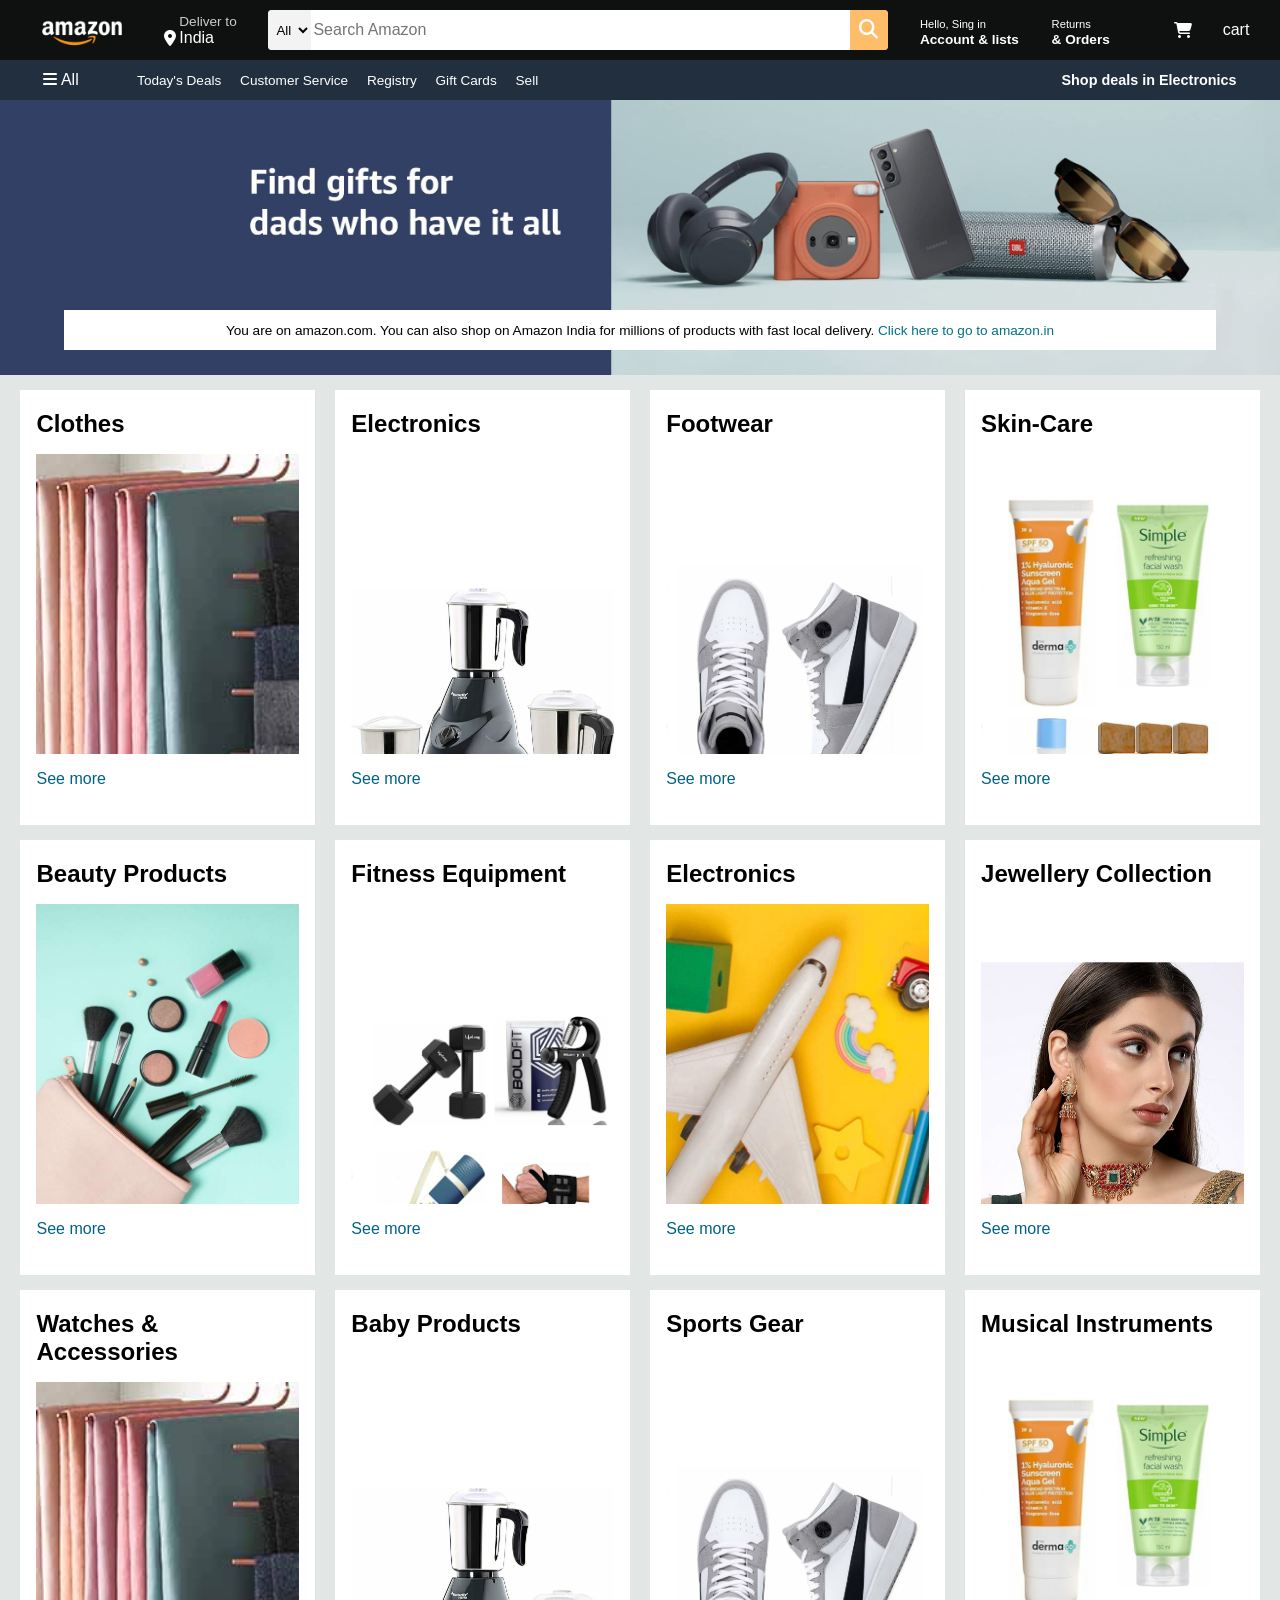
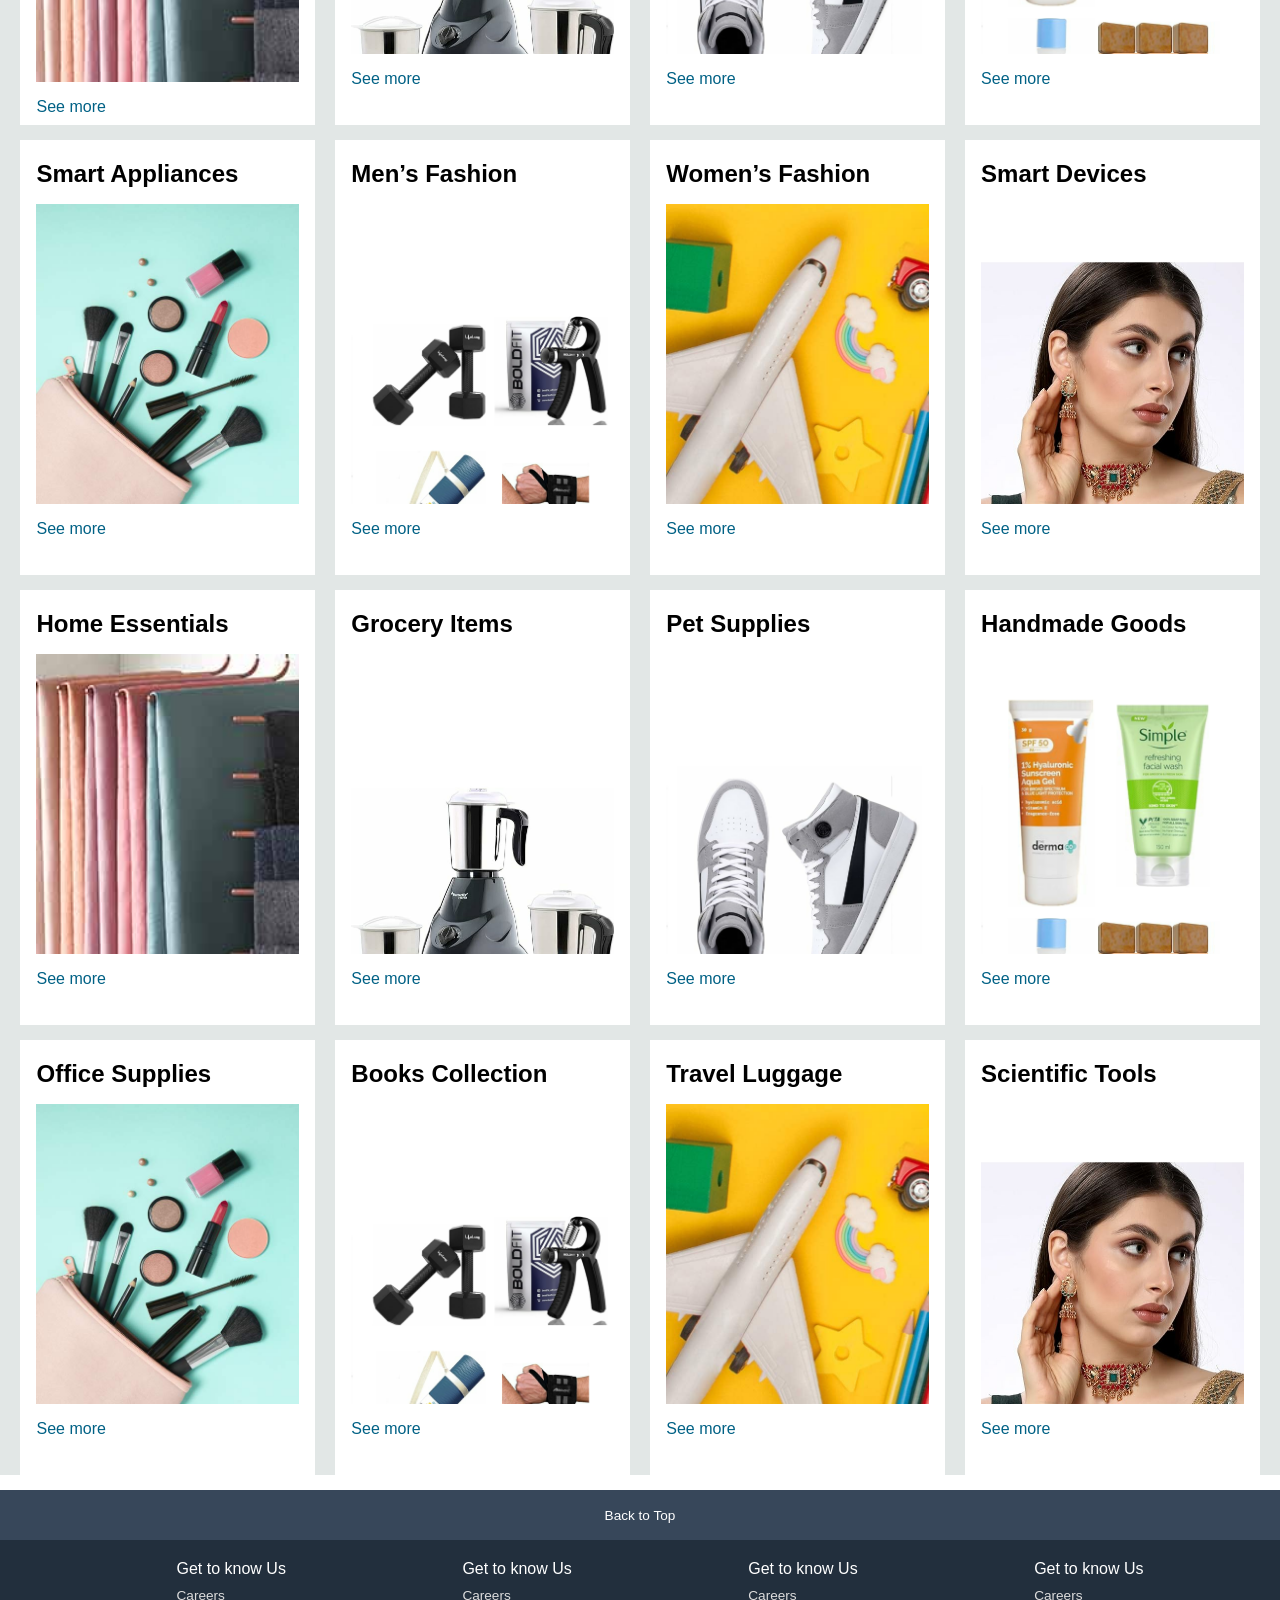
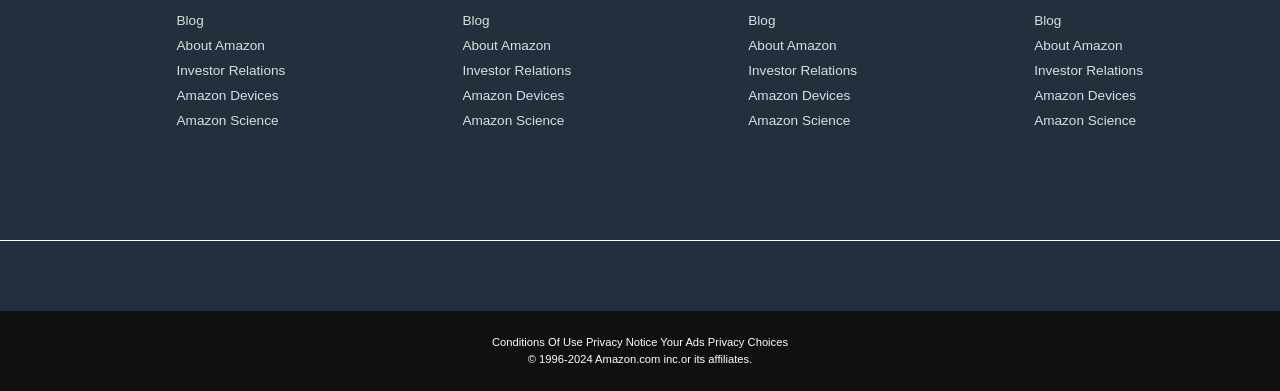
<file: index.html>
<!doctype html>

<html lang="en"> 

 <head> 

    <meta charset="UTF-8">

<meta http-equiv="X-UA-Compatible" content ="IE=edge">

<meta name="viewport" content="width=device-width, initial-scale=1.0">

  

  <title>Amazon clone</title> 

  <link rel="stylesheet" href="https://cdnjs.cloudflare.com/ajax/libs/font-awesome/6.5.2/css/all.min.css"> 

  <link rel="stylesheet" href="style.css"> 

 </head> 

 <body> 

  <header> 

   <div class="navbar"> 

    <div class="nav-logo border"> 

     <div class="logo" img src="logo.png">

     </div> 

    </div> 

    <div class="nav-address border "> 

     <p class="add">Deliver to</p> 

     <div class="add-icon"> <i class="fa-solid fa-location-dot"></i> 

      <p class="add2">India</p> 

     </div> 

    </div> 

    <div class="nav-search"> <select class="select-search"> <option>All</option> </select> 

     <input placeholder="Search Amazon" class="search-input "> 

     <div class="Search-icon"> <i class="fa-solid fa-magnifying-glass"></i> 

     </div> 

    </div> 

    <div class="nav-singin border "> 

     <p><span>Hello, Sing in</span></p> 

     <p class="nav2">Account &amp; lists</p> 

    </div> 

    <div class="nav-return border "> 

     <p><span>Returns</span></p> 

     <p class="nav2">&amp; Orders</p> 

    </div> 

    <div class="nav-cart border"></div> <i class="fa-solid fa-cart-shopping"></i> 

    <p>cart</p> 

   </div> 

   <div class="panel"> 

    <div class="panel-all"> <i class="fa-solid fa-bars"></i> All 

    </div> 

    <div class="panel-op"> 

     <p>Today's Deals</p> 

     <p>Customer Service</p> 

     <p>Registry</p> 

     <p>Gift Cards</p> 

     <p>Sell</p> 

    </div> 

    <div class="panel-deals">

      Shop deals in Electronics 

    </div> 

   </div> 

  </header> 

  <div class="hero"> 

   

   <div class="hero-m"> 

    <p>You are on amazon.com. You can also shop on Amazon India for millions of products with fast local delivery. <a> Click here to go to amazon.in</a></p> 

   </div> 

  </div> 

  <div class="shop-section">
    <div class="box1 box">
        <div class="box-content">
            <h2>Clothes</h2>
            <div class="box-img" style="background-image: url('box1.jpg');"></div>
            <p>See more</p>
        </div>
    </div>
    <div class="box2 box">
        <div class="box-content">
            <h2>Electronics</h2>
            <div class="box-img" style="background-image: url('head.jpg');"></div>
            <p>See more</p>
        </div>
    </div>
    <div class="box3 box">
        <div class="box-content">
            <h2>Footwear</h2>
            <div class="box-img" style="background-image: url('foot.jpg');"></div>
            <p>See more</p>
        </div>
    </div>
    <div class="box4 box">
        <div class="box-content">
            <h2>Skin-Care</h2>
            <div class="box-img" style="background-image: url('skin.jpg');"></div>
            <p>See more</p>
        </div>
    </div>
    <div class="box5 box">
        <div class="box-content">
            <h2>Beauty Products</h2>
            <div class="box-img" style="background-image: url('box5.jpg');"></div>
            <p>See more</p>
        </div>
    </div>
    <div class="box6 box">
        <div class="box-content">
            <h2>Fitness Equipment</h2>
            <div class="box-img" style="background-image: url('fit.jpg');"></div>
            <p>See more</p>
        </div>
    </div>
    <div class="box7 box">
        <div class="box-content">
            <h2>Electronics</h2>
            <div class="box-img" style="background-image: url('box7.jpg');"></div>
            <p>See more</p>
        </div>
    </div>
    <div class="box8 box">
        <div class="box-content">
            <h2>Jewellery Collection</h2>
            <div class="box-img" style="background-image: url('jew.jpg');"></div>
            <p>See more</p>
        </div>
    </div>
        <div class="box1 box">
        <div class="box-content">
            <h2>Watches & Accessories</h2>
            <div class="box-img" style="background-image: url('box1.jpg');"></div>
            <p>See more</p>
        </div>
    </div>
    <div class="box2 box">
        <div class="box-content">
            <h2>Baby Products</h2>
            <div class="box-img" style="background-image: url('head.jpg');"></div>
            <p>See more</p>
        </div>
    </div>
    <div class="box3 box">
        <div class="box-content">
            <h2>Sports Gear</h2>
            <div class="box-img" style="background-image: url('foot.jpg');"></div>
            <p>See more</p>
        </div>
    </div>
    <div class="box4 box">
        <div class="box-content">
            <h2>Musical Instruments</h2>
            <div class="box-img" style="background-image: url('skin.jpg');"></div>
            <p>See more</p>
        </div>
    </div>
    <div class="box5 box">
        <div class="box-content">
            <h2>Smart Appliances</h2>
            <div class="box-img" style="background-image: url('box5.jpg');"></div>
            <p>See more</p>
        </div>
    </div>
    <div class="box6 box">
        <div class="box-content">
            <h2>Men’s Fashion</h2>
            <div class="box-img" style="background-image: url('fit.jpg');"></div>
            <p>See more</p>
        </div>
    </div>
    <div class="box7 box">
        <div class="box-content">
            <h2>Women’s Fashion</h2>
            <div class="box-img" style="background-image: url('box7.jpg');"></div>
            <p>See more</p>
        </div>
    </div>
    <div class="box8 box">
        <div class="box-content">
            <h2>Smart Devices</h2>
            <div class="box-img" style="background-image: url('jew.jpg');"></div>
            <p>See more</p>
        </div>
     </div>


       <div class="box1 box">
        <div class="box-content">
            <h2>Home Essentials</h2>
            <div class="box-img" style="background-image: url('box1.jpg');"></div>
            <p>See more</p>
        </div>
    </div>
    <div class="box2 box">
        <div class="box-content">
            <h2>Grocery Items</h2>
            <div class="box-img" style="background-image: url('head.jpg');"></div>
            <p>See more</p>
        </div>
    </div>
    <div class="box3 box">
        <div class="box-content">
            <h2>Pet Supplies</h2>
            <div class="box-img" style="background-image: url('foot.jpg');"></div>
            <p>See more</p>
        </div>
    </div>
    <div class="box4 box">
        <div class="box-content">
            <h2>Handmade Goods</h2>
            <div class="box-img" style="background-image: url('skin.jpg');"></div>
            <p>See more</p>
        </div>
    </div>
    <div class="box5 box">
        <div class="box-content">
            <h2>Office Supplies</h2>
            <div class="box-img" style="background-image: url('box5.jpg');"></div>
            <p>See more</p>
        </div>
    </div>
    <div class="box6 box">
        <div class="box-content">
            <h2>Books Collection</h2>
            <div class="box-img" style="background-image: url('fit.jpg');"></div>
            <p>See more</p>
        </div>
    </div>
    <div class="box7 box">
        <div class="box-content">
            <h2>Travel Luggage</h2>
            <div class="box-img" style="background-image: url('box7.jpg');"></div>
            <p>See more</p>
        </div>
    </div>
    <div class="box8 box">
        <div class="box-content">
            <h2>Scientific Tools</h2>
            <div class="box-img" style="background-image: url('jew.jpg');"></div>
            <p>See more</p>
        </div>
    </div>
    
</div>
  
  
  
  <footer> 

   <div class="foot-panel1">

     Back to Top 

   </div> 

   <div class="foot-panel2"> 

    <ul> 

     <p>Get to know Us</p> <a>Careers</a> <a>Blog</a> <a>About Amazon </a> <a>Investor Relations</a> <a>Amazon Devices</a> <a>Amazon Science</a> 

    </ul> 

    <ul> 

     <p>Get to know Us</p> <a>Careers</a> <a>Blog</a> <a>About Amazon </a> <a>Investor Relations</a> <a>Amazon Devices</a> <a>Amazon Science</a> 

    </ul> 

    <ul> 

     <p>Get to know Us</p> <a>Careers</a> <a>Blog</a> <a>About Amazon </a> <a>Investor Relations</a> <a>Amazon Devices</a> <a>Amazon Science</a> 

    </ul> 

    <ul> 

     <p>Get to know Us</p> <a>Careers</a> <a>Blog</a> <a>About Amazon </a> <a>Investor Relations</a> <a>Amazon Devices</a> <a>Amazon Science</a> 

    </ul> 

   </div> 

   <div class="foot-panel3"> 

    <div class="logo" img src="logo.png"></div> 

   </div> 

   <div class="foot-panel4"> 

    <div class="pages"> <a>Conditions Of Use</a> <a>Privacy Notice</a> <a>Your Ads Privacy Choices</a> 

    </div> 

    <div class="copy">

      © 1996-2024 Amazon.com inc.or its affiliates. 

    </div> 

   </div> 

  </footer> 

 </body>

</html>
</file>
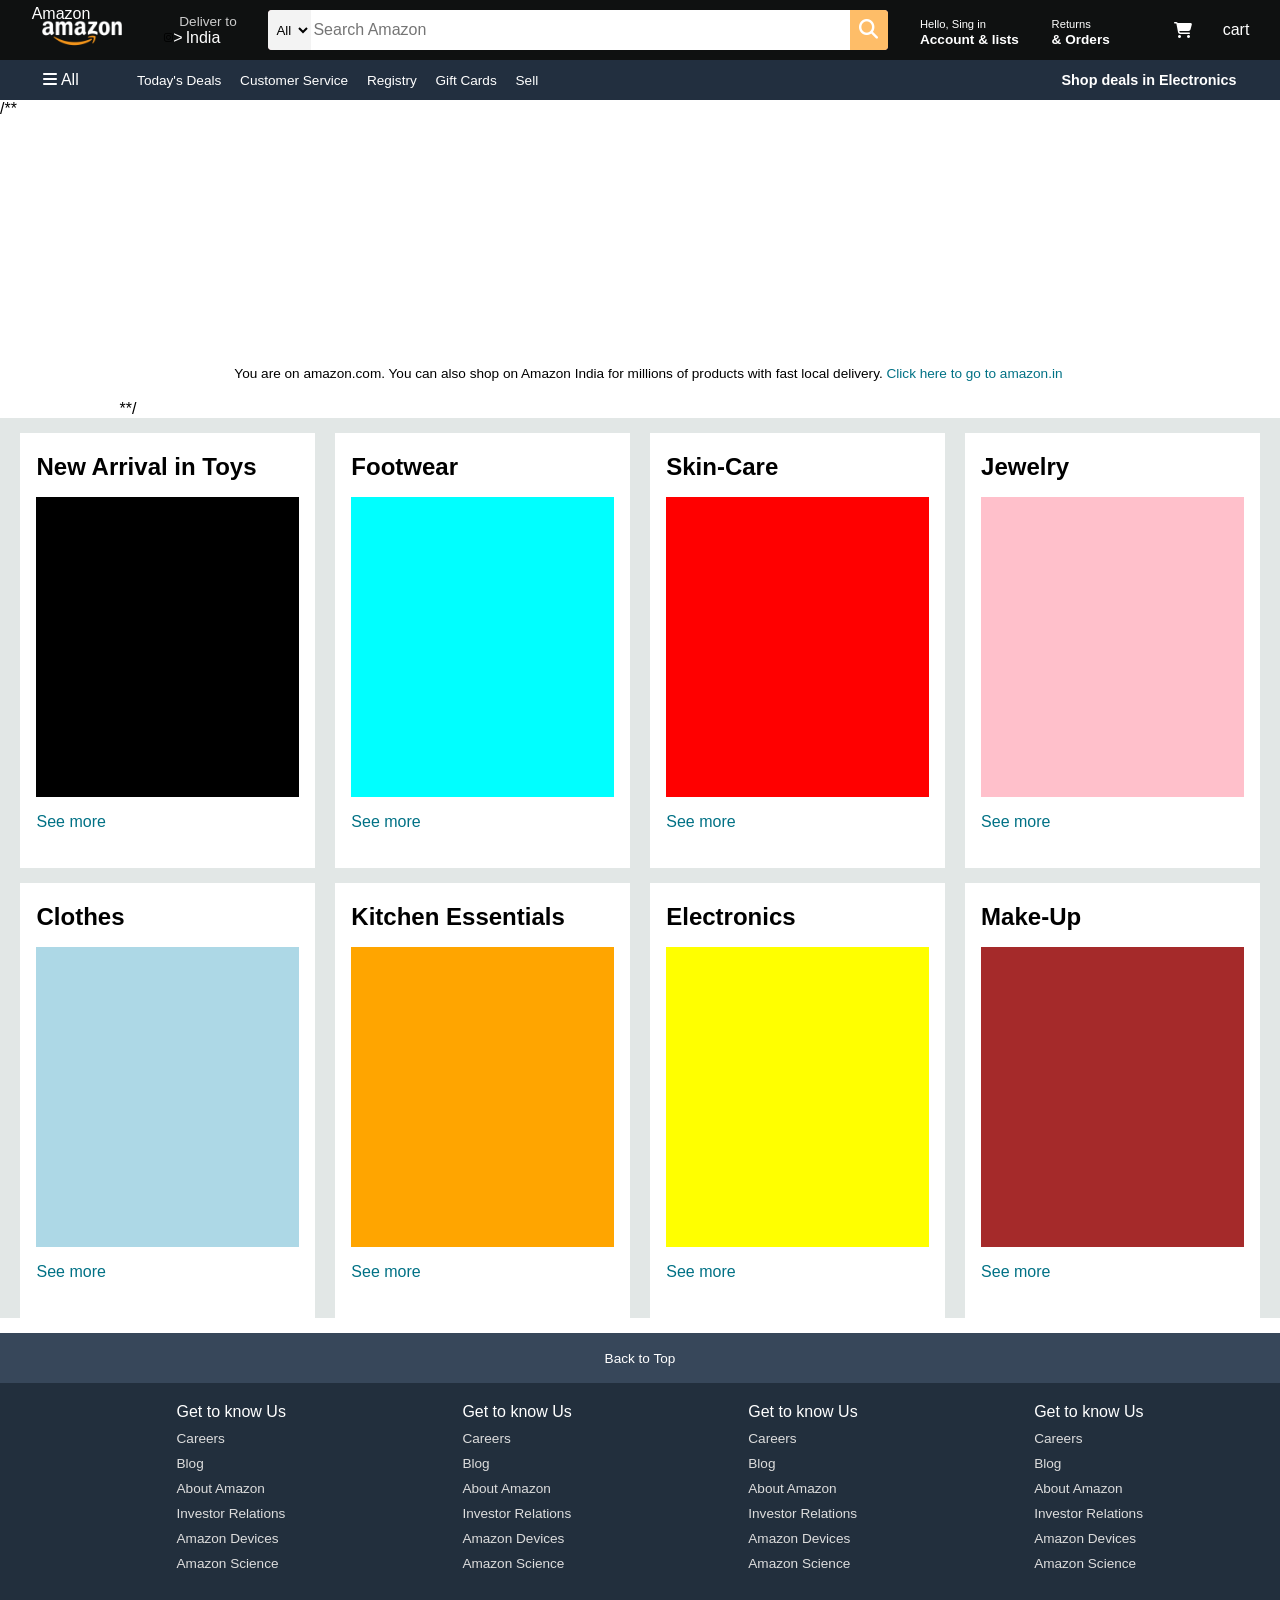
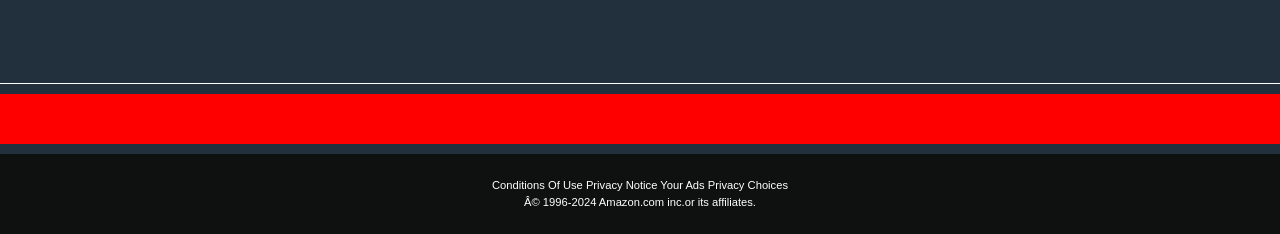
<file: Amazing.html>
<!doctype html>
<html lang="en"> 
 <head> 
  <meta charset="UFT-8"> 
  <meta http-equiv"x-ua-compatible" content="IE=edge"> 
  <meta name="viewport" content="initial-scale=&quot;1.0&quot;&quot;"> 
  <title>Amazon clone</title> 
  <link rel="stylesheet" href="https://cdnjs.cloudflare.com/ajax/libs/font-awesome/6.5.2/css/all.min.css"> 
  <link rel="stylesheet" href="style.css"> 
 <style type="text/css" id="dcoder_stylesheet">*{
  margin: 0;
  font-family: Arial;
  border: border-box;
}

.navbar{
  height: 60px;
  background-color:  #0f1111;
  color: white;
  display: flex;
  align-items: center;
  justify-content: space-evenly;
  
  
  
}
.nav-logo{
  height: 50px;
  width: 100px;
}

.logo{
  background-size: cover;
  height: 50px;
  width: 100%x;

}

.border{
  border: 1.5px solid transparent;
}

.border:hover {
  border: 1.5px solid white;
}


/** box2 **/
  .add{
    color: #cccccc;
    font-size: 0.85rem;
    margin-left: 15px;
    
  }
  
  .add2{
    font-size: 1rem;
    margin-left: 3px;
    
  }
  
.add-icon{
    display: flex;
    align-items: center;
  }
  
  /** box3**/
  
.nav-search{
  display: flex;
  justify-content : space-evenly ;
  background-color: pink;
  width: 620px;
  height: 40px;
  border-radius: 4px;
  }
.select-search{
  background-color: #f3f3f3;
  width: 50px ;
  text-align: center;
  border-top-left-radius: 4px;
  border-bottom-left-radius: 4px;
  border: none;
}
.search-input{
  width: 100%;
  font-size: 1rem;
  border: none;
}
.Search-icon {
  width: 45px;
  display: flex;
  justify-content: center;
  align-items: center;
  font-size: 1.2rem;
  background-color: #febd68;
  border-top-right-radius: 4px;
  border-bottom-right-radius: 4px;
  color: 0f1111;
}

.nav-search:hover{
  border: 2px solid orange;
}

/**box4**/
span{
  font-size: 0.7rem;
}
.nav2{
  font-size: 0.85rem;
  font-weight: 700;
}

/**box5**/
  .nav-cart i {
    font-size: 30px;
  }
  
  .nav-cart{
    font-size: 0.85rem;
    font-weight: 700;
  }
  
  /** panel **/
 
  .panel{
      height: 40px;
      background-color: #222f3f;
      display: flex;
      color: white;
      align-items: center;
      justify-content: space-evenly;
    }
    .panel-op p {
      display: inline;
      margin-left: 15px;
    }
    
    .panel-op{
      width: 70%;
      font-size: 0.85rem;
    }
    
    .panel-deals{
      font-size: 0.9rem;
      font-weight: 700;
    }
    
    /** hero **/
   
   .hero{
     background-image: url("");
     background-size: cover;  
     height: 300px;
     display: flex;
     justify-content: center;
     align-items: flex-end;
   } 
   
   .hero-m{
     background-color: white;
     color: black;
     height: 40px;
     display: flex;
     align-items: center;
     justify-content: center;
     font-size: 0.85rem;
     width: 80%;
     margin-bottom: 25px;
   } 
   
   .hero-m a{
     color: #007185;
   }
   
   
   /** shop section  **/
     
     .shop-section{
       display: flex;
       flex-wrap: wrap;
       justify-content: space-evenly;
       background-color: #e2e7e6;
       
     }
     
   
     .box{
      /**  border: 2px solid black; **/
       height: 400px;
       width: 23%;
       background-color: white;
       padding: 20px 0px 15px;
       margin-top: 15px ;
     }
     
     .box-image{
       height: 300px;
       background-size: contain;
       margin-bottom: 1rem ;
       margin-top: 1rem ;
       
     }
     
     .box-content{
      margin-left: 1rem;
      margin-right: 1rem;
     }
     .box-content p {
       color: #007185 ;
     }
     
     
     
     /**  footer  **/
       
  footer{
    margin-top: 15px;
  }
       
  .foot-panel1{
    background-color: #37475a;
    color: white;
    height: 50px;
    display: flex;
    justify-content: center;
    align-items: center;
    font-size: 0.85rem;
  } 
  .foot-panel2{
    background-color: #222f3d;
    color: white;
    height: 300px;
    display: flex;
    justify-content: space-evenly;
    
  }
  
  ul{
    margin-top: 20px;
    
  } 
  
  
  ul a {
    display: block;
    font-size: 0.85rem;
    margin-top: 10px;
    color: #dddddd;
    
  } 
  .foot-panel3{
    background-color: #222f3d;
    color: white;
    border-top: 0.5px solid white;
    height: 70px;
    display: flex;
    justify-content: center;
    align-items: center;
  }  
  
  .logo{
  background-image: ;
  background-size: cover;  
  height: 50px;
  width: 100%x;
  }
  
  .foot-panel4{
    background-color: #0f1111;
    color: white;
    height: 80px;
    font-size: 0.7rem;
    text-align: center;

  }
       
       
  .pages{
      padding-top: 25px;
   
  }
.copy{
     padding-top: 5px;
  
   }</style></head> 
 <body> 
  <header> 
   <div class="navbar"> 
    <div class="nav-logo border"> 
     <div class="logo">
       Amazon 
     </div> 
    </div> 
    <div class="nav-address border "> 
     <p class="add">Deliver to</p> 
     <div class="add-icon"><i class="fa-brands fa-instagram fa-beat-fade fa-2xs" style="color: #000000;"></i>&gt; 
      <p class="add2">India</p> 
     </div> 
    </div> 
    <div class="nav-search"> <select class="select-search"> <option>All</option> </select> 
     <input placeholder="Search Amazon" class="search-input "> 
     <div class="Search-icon"> <i class="fa-solid fa-magnifying-glass"></i> 
     </div> 
    </div> 
    <div class="nav-singin border "> 
     <p><span>Hello, Sing in</span></p> 
     <p class="nav2">Account &amp; lists</p> 
    </div> 
    <div class="nav-return border "> 
     <p><span>Returns</span></p> 
     <p class="nav2">&amp; Orders</p> 
    </div> 
    <div class="nav-cart border"></div> <i class="fa-solid fa-cart-shopping"></i> 
    <p>cart</p> 
   </div> 
   <div class="panel"> 
    <div class="panel-all"> <i class="fa-solid fa-bars"></i> All 
    </div> 
    <div class="panel-op"> 
     <p>Today's Deals</p> 
     <p>Customer Service</p> 
     <p>Registry</p> 
     <p>Gift Cards</p> 
     <p>Sell</p> 
    </div> 
    <div class="panel-deals">
      Shop deals in Electronics 
    </div> 
   </div> 
  </header> /** 
  <div class="hero" img src="https://www.amazon.in/s/?_encoding=UTF8&amp;rh=n%3A1374357031&amp;fs=true&amp;ref=lp_1374357031_sar&amp;pd_rd_w=qTxGN&amp;content-id=amzn1.sym.734b625c-9e85-4ee8-b483-e203fc44d166&amp;pf_rd_p=734b625c-9e85-4ee8-b483-e203fc44d166&amp;pf_rd_r=GS90GKXDNJN405NY5KMC&amp;pd_rd_wg=I5j51&amp;pd_rd_r=0229cf1a-a6de-4d50-b264-a2871c1913a4&amp;ref_=pd_hp_d_hero_unk" alt="image">
    **/ 
   <div class="hero-m"> 
    <p>You are on amazon.com. You can also shop on Amazon India for millions of products with fast local delivery. <a> Click here to go to amazon.in</a></p> 
   </div> 
  </div> 
  <div class="shop-section"> 
   <div class="box"> 
    <div class="box-content"> 
     <h2>New Arrival in Toys</h2> 
     <div class="box-image " style="background-color: black;"></div> 
     <p>See more</p> 
    </div> 
   </div> 
   <div class="box "> 
    <div class="box-content"> 
     <h2>Footwear</h2> 
     <div class="box-image " style="background-color: aqua;"></div> 
     <p>See more</p> 
    </div> 
   </div> 
   <div class="box"> 
    <div class="box-content"> 
     <h2>Skin-Care</h2> 
     <div class="box-image " style="background-color: red;"></div> 
     <p>See more</p> 
    </div> 
   </div> 
   <div class=" box"> 
    <div class="box-content"> 
     <h2>Jewelry</h2> 
     <div class="box-image " style="background-color: pink;"></div> 
     <p>See more</p> 
    </div> 
   </div> 
   <div class="box"> 
    <div class="box-content"> 
     <h2>Clothes</h2> 
     <div class="box-image" style="background-color: lightblue;"></div> 
     <p>See more</p> 
    </div> 
   </div> 
   <div class="box "> 
    <div class="box-content"> 
     <h2>Kitchen Essentials </h2> 
     <div class="box-image " style="background-color: orange"></div> 
     <p>See more</p> 
    </div> 
   </div> 
   <div class="box"> 
    <div class="box-content"> 
     <h2>Electronics</h2> 
     <div class="box-image " style="background-color: yellow;"></div> 
     <p>See more</p> 
    </div> 
   </div> 
   <div class="box"> 
    <div class="box-content"> 
     <h2>Make-Up</h2> 
     <div class="box-image " style="background-color: brown;"></div> 
     <p>See more</p> 
    </div> 
   </div> 
  </div> 
  <footer> 
   <div class="foot-panel1">
     Back to Top 
   </div> 
   <div class="foot-panel2"> 
    <ul> 
     <p>Get to know Us</p> <a>Careers</a> <a>Blog</a> <a>About Amazon </a> <a>Investor Relations</a> <a>Amazon Devices</a> <a>Amazon Science</a> 
    </ul> 
    <ul> 
     <p>Get to know Us</p> <a>Careers</a> <a>Blog</a> <a>About Amazon </a> <a>Investor Relations</a> <a>Amazon Devices</a> <a>Amazon Science</a> 
    </ul> 
    <ul> 
     <p>Get to know Us</p> <a>Careers</a> <a>Blog</a> <a>About Amazon </a> <a>Investor Relations</a> <a>Amazon Devices</a> <a>Amazon Science</a> 
    </ul> 
    <ul> 
     <p>Get to know Us</p> <a>Careers</a> <a>Blog</a> <a>About Amazon </a> <a>Investor Relations</a> <a>Amazon Devices</a> <a>Amazon Science</a> 
    </ul> 
   </div> 
   <div class="foot-panel3"> 
    <div class="logo" style="background-color: red;"></div> 
   </div> 
   <div class="foot-panel4"> 
    <div class="pages"> <a>Conditions Of Use</a> <a>Privacy Notice</a> <a>Your Ads Privacy Choices</a> 
    </div> 
    <div class="copy">
      © 1996-2024 Amazon.com inc.or its affiliates. 
    </div> 
   </div> 
  </footer> 
 
</body></html>
</file>
<file: style.css>
*{

  margin: 0;

  font-family: Arial;

  border: border-box;

}

.navbar{

  height: 60px;

  background-color:  #0f1111;

  color: white;

  display: flex;

  align-items: center;

  justify-content: space-evenly;

  

  

  

}

.nav-logo{

  height: 50px;

  width: 100px;

}

.logo{

  background-image: url("logo.png");
  background-size: cover;

  height: 50px;

  width: 100%;

}

.border{

  border: 1.5px solid transparent;

}

.border:hover {

  border: 1.5px solid white;

}

/** box2 **/

  .add{

    color: #cccccc;

    font-size: 0.85rem;

    margin-left: 15px;

    

  }

  

  .add2{

    font-size: 1rem;

    margin-left: 3px;

    

  }

  

.add-icon{

    display: flex;

    align-items: center;

  }

  

  /** box3**/

  

.nav-search{

  display: flex;

  justify-content : space-evenly ;

  background-color: pink;

  width: 620px;

  height: 40px;

  border-radius: 4px;

  }

.select-search{

  background-color: #f3f3f3;

  width: 50px ;

  text-align: center;

  border-top-left-radius: 4px;

  border-bottom-left-radius: 4px;

  border: none;

}

.search-input{

  width: 100%;

  font-size: 1rem;

  border: none;

}

.Search-icon {

  width: 45px;

  display: flex;

  justify-content: center;

  align-items: center;

  font-size: 1.2rem;

  background-color: #febd68;

  border-top-right-radius: 4px;

  border-bottom-right-radius: 4px;

  color: 0f1111;

}

.nav-search:hover{

  border: 2px solid orange;

}

/**box4**/

span{

  font-size: 0.7rem;

}

.nav2{

  font-size: 0.85rem;

  font-weight: 700;

}

/**box5**/

  .nav-cart i {

    font-size: 30px;

  }

  

  .nav-cart{

    font-size: 0.85rem;

    font-weight: 700;

  }

  

  /** panel **/

 

  .panel{

      height: 40px;

      background-color: #222f3f;

      display: flex;

      color: white;

      align-items: center;

      justify-content: space-evenly;

    }

    .panel-op p {

      display: inline;

      margin-left: 15px;

    }

    

    .panel-op{

      width: 70%;

      font-size: 0.85rem;

    }

    

    .panel-deals{

      font-size: 0.9rem;

      font-weight: 700;

    }

    

    /** hero **/

   

   .hero{

     background-image: url("hero.jpg");

     background-size: cover;  

     height: 275px;

     display: flex;

     justify-content: center;

     align-items: flex-end;

   } 

   

   .hero-m{
     background-color: white;
     color: black;

     height: 40px;

     display: flex;

     align-items: center;

     justify-content: center;

     font-size: 0.85rem;

     width: 90%;

     margin-bottom: 25px;

   } 

   

   .hero-m a{

     color: #007185;

   }
.hero-m p{
  margin-left: 8px;
  margin-right: 8px;
}

   /** shop section **/
.shop-section {
    display: flex;
    flex-wrap: wrap;
    justify-content: space-evenly;
    background-color: #e2e7e6;
}

.box {
    /* border: 2px solid black; */
    height: 400px;
    width: 23%;
    background-color: white;
    padding: 20px 0px 15px;
    margin-top: 15px;
}

.box-img {
    height: 300px;
    background-size: cover;
    margin-top: 1rem;
    margin-bottom: 1rem;
}

.box-content {
    margin-left: 1rem;
    margin-right: 1rem;
}

.box-content p{
  color: #006185;
  
}





   



  

     

     

     

     /**  footer  **/

       

  footer{

    margin-top: 15px;

  }

       

  .foot-panel1{

    background-color: #37475a;

    color: white;

    height: 50px;

    display: flex;

    justify-content: center;

    align-items: center;

    font-size: 0.85rem;

  } 

  .foot-panel2{

    background-color: #222f3d;

    color: white;

    height: 300px;

    display: flex;

    justify-content: space-evenly;

    

  }

  

  ul{

    margin-top: 20px;

    

  } 

  

  

  ul a {

    display: block;

    font-size: 0.85rem;

    margin-top: 10px;

    color: #dddddd;

    

  } 

  .foot-panel3{

    background-color: #222f3d;

    color: white;

    border-top: 0.5px solid white;

    height: 70px;

    display: flex;

    justify-content: center;

    align-items: center;

  }  

  

  .logo{

  background-image: ;

  background-size: cover;  

  height: 50px;

  width: 100%x;

  }

  

  .foot-panel4{

    background-color: #0f1111;

    color: white;

    height: 80px;

    font-size: 0.7rem;

    text-align: center;

  }

       

       

  .pages{

      padding-top: 25px;

   

  }

.copy{

     padding-top: 5px;

  

   }
</file>
